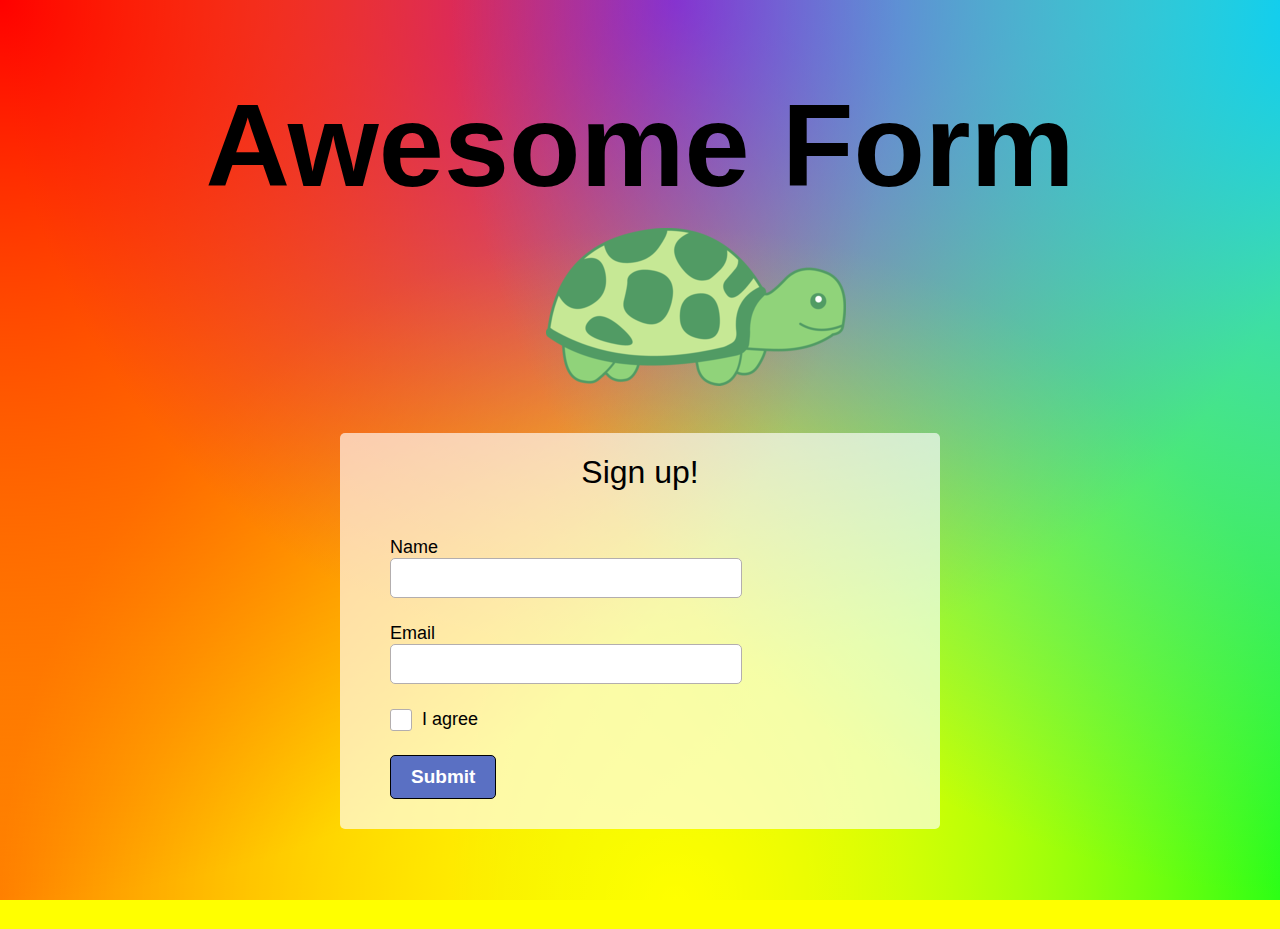
<file: index.html>
<!doctype html>

<html lang="en">
    <head>
        <meta charset="utf-8">
        <title>First Rule of ARIA Talk</title>
        <meta name="description" content="ARIA talk">
        <meta name="author" content="Steph">
        <link rel="stylesheet" href="./index.css">
    </head>
    <body>
        <main>
            <h1>Awesome Form</h1>
            <div aria-live="polite">
                <img id="turtle" src="./cute-turtle-png-clipart.png" alt=""/>
                <img id="message" class="hidden" src="./Download-Thank-You-PNG-Image.png" alt="Thank you">
            </div>
            <form id="form" action="" method="post">
                <fieldset>
                    <legend class="heading">Sign up!</legend>
                    <div class="row">
                        <div class="label-container"><label for="name">Name</label></div>
                        <input type="text" name="name" id="name" value="" autocorrect="off" required />
                    </div>
                    <div class="row">
                        <div class="label-container"><label for="email">Email</label></div>
                        <input type="email" name="email" id="email" autocapitalize="none" autocorrect="off" required />
                    </div>



                    <div class="row">
                        <input type="checkbox" name="agree" id="agree" required />
                        <label for="agree">I agree</label>
                    </div>


                    <div class="row">
                        <button id="submitBtn" type="submit">Submit</button>    
                    </div>
                </fieldset>
            </form>
        </main>
        <script src="./index.js"></script>
    </body>
</html>
</file>
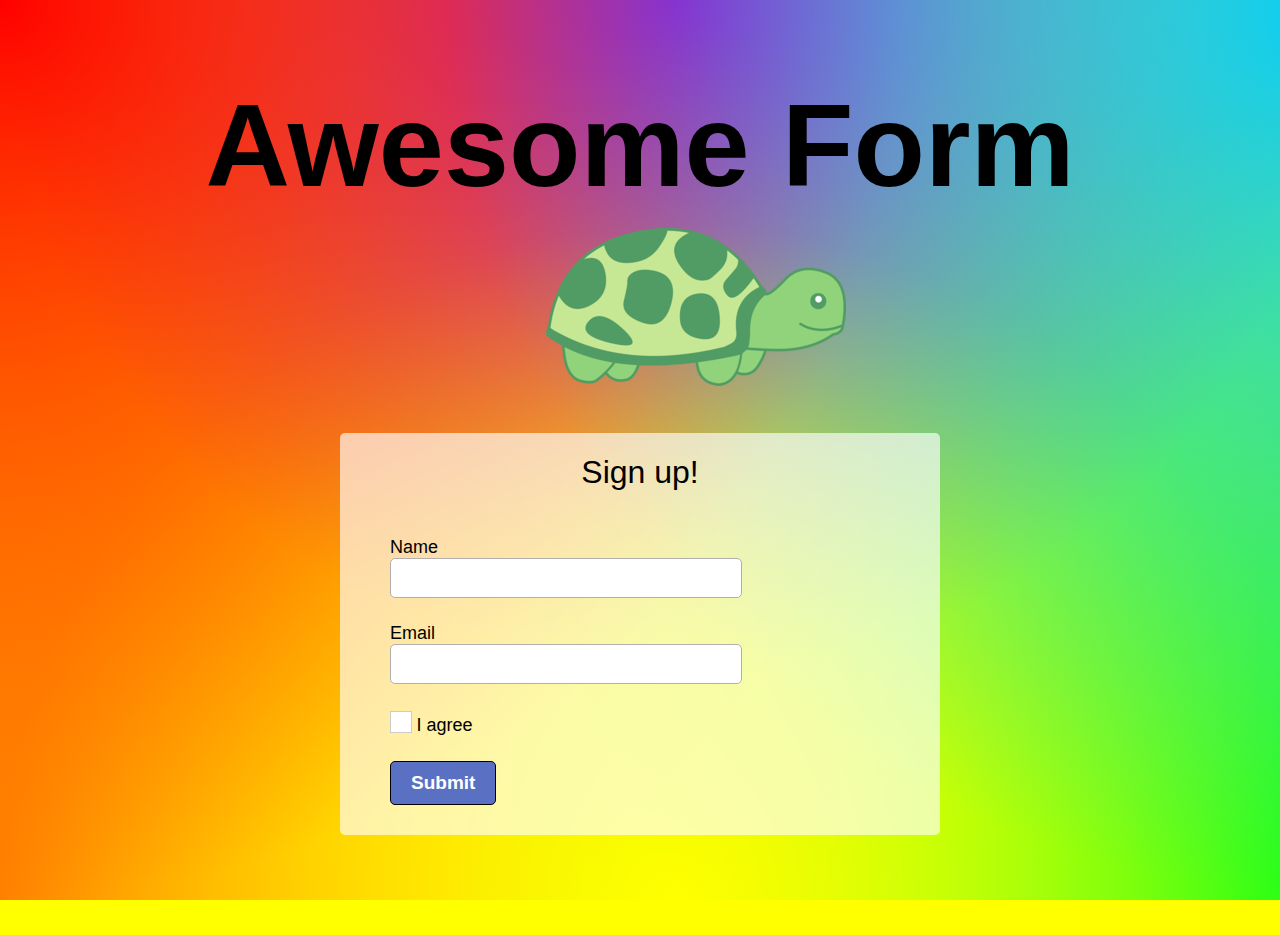
<file: before.html>
<!doctype html>

<html lang="en">
    <head>
        <meta charset="utf-8">
        <title>First Rule of ARIA Talk</title>
        <meta name="description" content="ARIA talk">
        <meta name="author" content="Steph">
        <link rel="stylesheet" href="./index.css">
    </head>
    <body>
        <main>
            <h1 role="heading">Awesome Form</h1>
            <div aria-live="polite">
                <img id="turtle" src="./cute-turtle-png-clipart.png" alt="" aria-hidden="true" role="presentational"/>
                <img id="message" class="hidden" src="./Download-Thank-You-PNG-Image.png"
                    alt="Thank you" aria-hidden="false" aria-label="Thank you"/>
            </div>
            <form role="form" id="form" action="" method="post">
                <fieldset>
                    <legend class="heading">Sign up!</legend>
                    <div class="row">
                        <div class="label-container"><label for="name">Name</label></div>
                        <input type="text" name="name" id="name" value="" autocorrect="off" required />
                    </div>
                    <div class="row">
                        <div class="label-container"><label for="email">Email</label></div>
                        <input type="email" name="email" id="email" autocapitalize="none" autocorrect="off" required />
                    </div>


                    <div class="row">
                        <span class="checkbox" aria-live="off" id="agree"
                            aria-labelledby="agreeLabel" tabindex="0" role="checkbox" aria-checked="false"
                            aria-required="true"></span>
                        <label id="agreeLabel" data-name="agree">I agree</label>
                    </div>


                    <div class="row">
                        <button type="submit" id="submitBtn" type="submit">Submit</button>    
                    </div>
                </fieldset>
            </form>
        </main>
        <script src="./before.js"></script>
    </body>
</html>
</file>
<file: index.css>
body {
    background-color: #ffff00;
    background-image: url("data:image/svg+xml,%3Csvg xmlns='http://www.w3.org/2000/svg' width='100%25' height='100%25' viewBox='0 0 1200 800'%3E%3Cdefs%3E%3CradialGradient id='a' cx='0' cy='800' r='800' gradientUnits='userSpaceOnUse'%3E%3Cstop offset='0' stop-color='%23ff8000'/%3E%3Cstop offset='1' stop-color='%23ff8000' stop-opacity='0'/%3E%3C/radialGradient%3E%3CradialGradient id='b' cx='1200' cy='800' r='800' gradientUnits='userSpaceOnUse'%3E%3Cstop offset='0' stop-color='%2300ff19'/%3E%3Cstop offset='1' stop-color='%2300ff19' stop-opacity='0'/%3E%3C/radialGradient%3E%3CradialGradient id='c' cx='600' cy='0' r='600' gradientUnits='userSpaceOnUse'%3E%3Cstop offset='0' stop-color='%239900ff'/%3E%3Cstop offset='1' stop-color='%239900ff' stop-opacity='0'/%3E%3C/radialGradient%3E%3CradialGradient id='d' cx='600' cy='800' r='600' gradientUnits='userSpaceOnUse'%3E%3Cstop offset='0' stop-color='%23ffff00'/%3E%3Cstop offset='1' stop-color='%23ffff00' stop-opacity='0'/%3E%3C/radialGradient%3E%3CradialGradient id='e' cx='0' cy='0' r='800' gradientUnits='userSpaceOnUse'%3E%3Cstop offset='0' stop-color='%23FF0000'/%3E%3Cstop offset='1' stop-color='%23FF0000' stop-opacity='0'/%3E%3C/radialGradient%3E%3CradialGradient id='f' cx='1200' cy='0' r='800' gradientUnits='userSpaceOnUse'%3E%3Cstop offset='0' stop-color='%230CF'/%3E%3Cstop offset='1' stop-color='%230CF' stop-opacity='0'/%3E%3C/radialGradient%3E%3C/defs%3E%3Crect fill='url(%23a)' width='1200' height='800'/%3E%3Crect fill='url(%23b)' width='1200' height='800'/%3E%3Crect fill='url(%23c)' width='1200' height='800'/%3E%3Crect fill='url(%23d)' width='1200' height='800'/%3E%3Crect fill='url(%23e)' width='1200' height='800'/%3E%3Crect fill='url(%23f)' width='1200' height='800'/%3E%3C/svg%3E");
    background-attachment: fixed;
    background-size: cover;
    font-family: 'Roboto',sans-serif;;
    position: relative;
}

h1 {
    text-align: center;
    font-size: 117px;
    margin-bottom: 220px;
}

form {
    margin-top: 100px;
    background: #ffffffa6;
    max-width: 600px;
    margin: 0 auto;
    margin-bottom: 100px;
    border-radius: 5px;
}

fieldset {
    display: block;
    border: none;
    margin: 50px auto;
    max-width: 500px;
}

.row {
    padding-top: 25px;
}

[name]:not(#agree) {
    min-width: 66%;
    padding: 10px;
    border-radius: 5px;
    font-size: 16px;
    border: 1px #b3aeae solid;
}

label {
    font-size: 18px;
    font-weight: 500;
}

button {
    display: inline-block;
    padding: 10px 20px;
    border-radius: 5px;
    font-family: 'Roboto',sans-serif;
    font-weight: bold;
    color: #FFFFFF;
    font-size: 19px;
    background-color: #5a70c3;
    text-align: center;
    transition: all 0.2s;
    border: 1px #000 solid;
    margin-bottom: 20px;
    cursor: pointer;
}

button:hover{
    background-color: #317aa5;
}

button[disabled] {
    background: #808080;
    cursor: auto;
}
    
.heading {
    display: block;
    width: 100%;
    font-size: 2rem;
    line-height: 1.2;
    padding: 0 0 5px 0;
    margin: 0 0 10px 0;
    padding-top: 20px;
    text-align: center;
}

img {
    position: absolute;
    left: -100px;
    transition: 1s;
    top: 150px;
}

img.slide {
    transition: 1s;
    left: 42vw;
}

img.exit {
    transition: 1s;
    left: 2000px;
}

img.slide:hover {
    animation: grow 1s;
    transform: scale(1.2);
}

@keyframes grow {
    from {
        transform: scale(1);
    }
    to {
        transform: scale(1.2);
    }
}

#message {
    max-width: 300px;
}

.hidden {
    display: none;
}

.checkbox {
    background: none repeat scroll 0 0 white;
    border: 1px solid #CCCCCC;
    display: inline-block;
    height: 20px;
    position: relative;
    top: 2px;
    width: 20px;
    cursor: pointer;
}

.checkbox.checked {
    background: #6c83dd;
}

input[type='checkbox'] {
    position: absolute !important;
    opacity: 0;
}

input[type='checkbox'] + label {
    display: block;
    position: relative;
    padding: 0 32px;
}

input[type='checkbox'] + label::before {
    content: '';
    position: absolute;
    display: inline-block;
    margin-right: 10px;
    width: 20px;
    height: 20px;
    background: #fff;
    border: solid 1px #b3aeae;
    border-radius: 3px;
    left: 0;
}

input[type='checkbox']:checked + label::before {
    background: #6c83dd;
}

input[type='checkbox']:checked + label::after, .checkbox.checked::after {
    content: '';
    position: absolute;
    top: 4px;
    left: 3px;
    border-left: 2px solid #fff;
    border-bottom: 2px solid #fff;
    height: 6px;
    width: 13px;
    transform: rotate(-45deg);
}

input[type='checkbox']:focus + label::before {
    outline: #5d9dd5 solid 1px;
    box-shadow: 0 0px 8px #5e9ed6;
}
</file>
